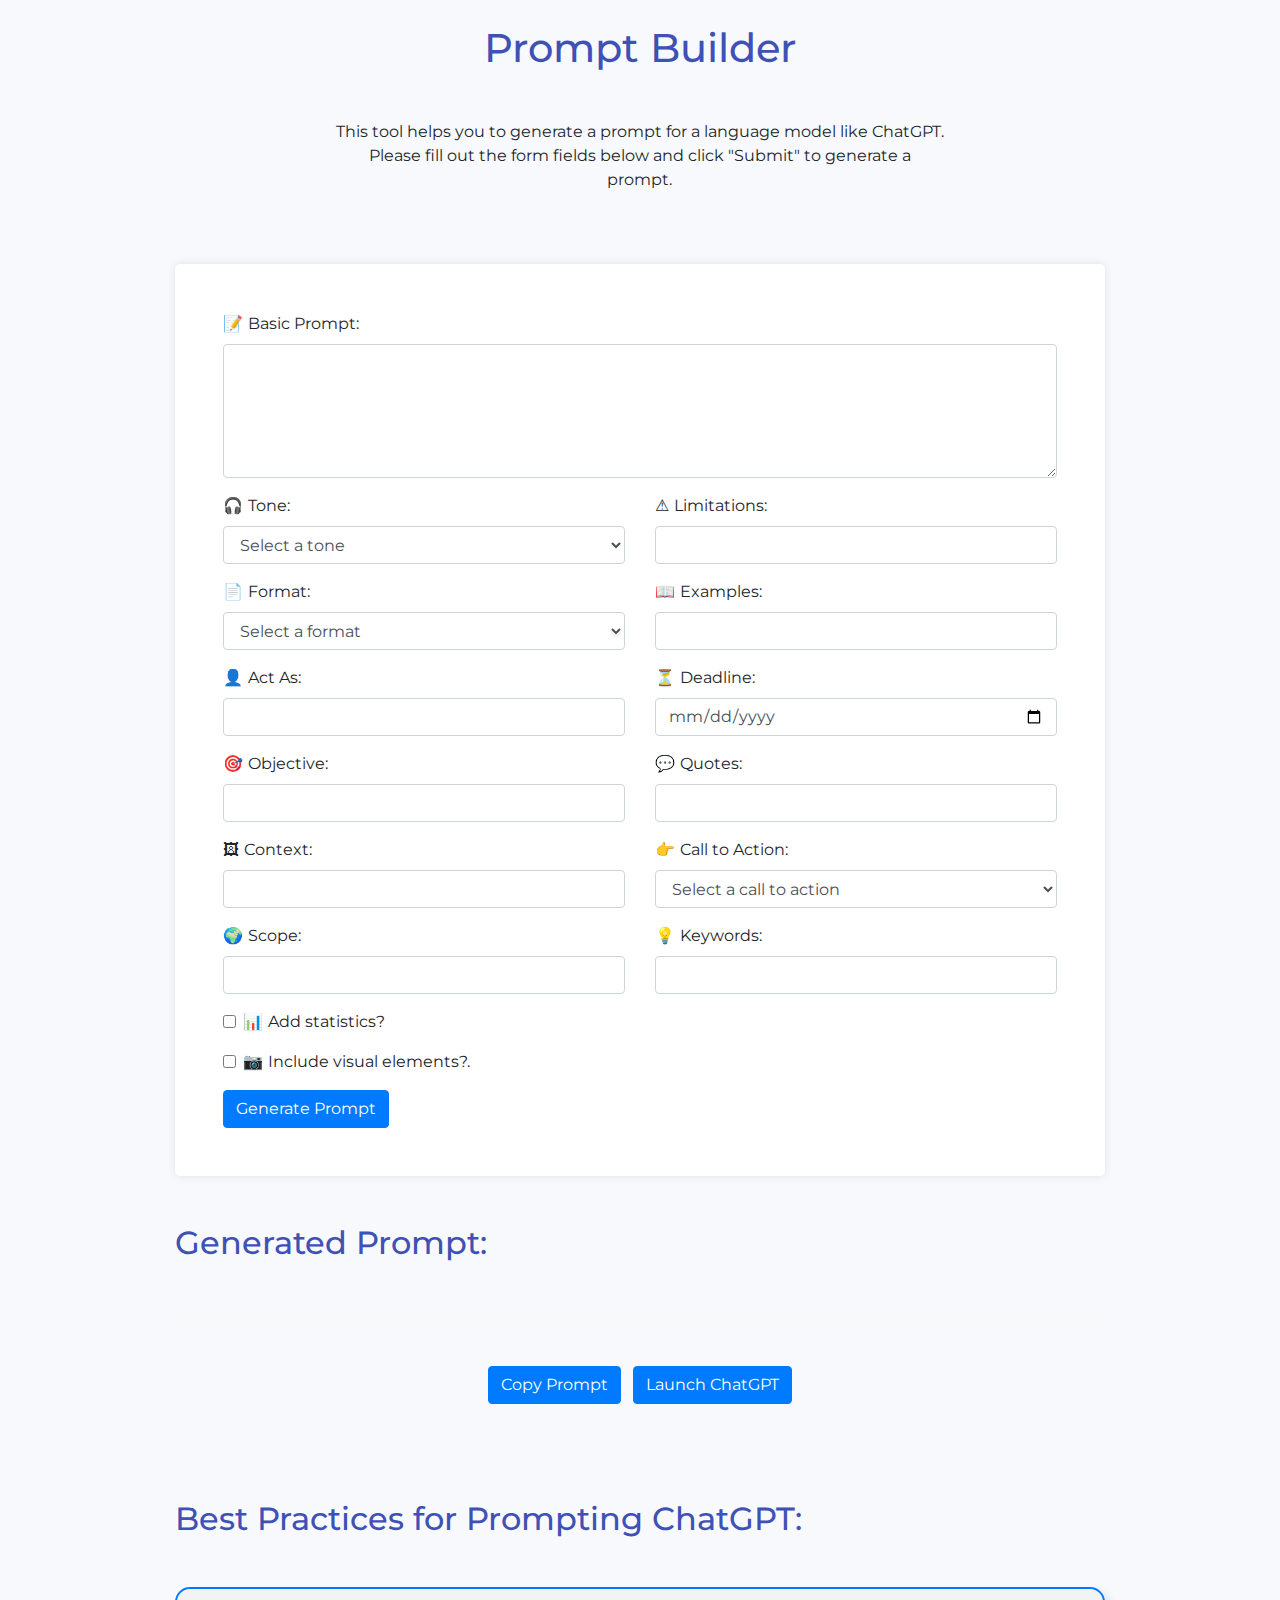
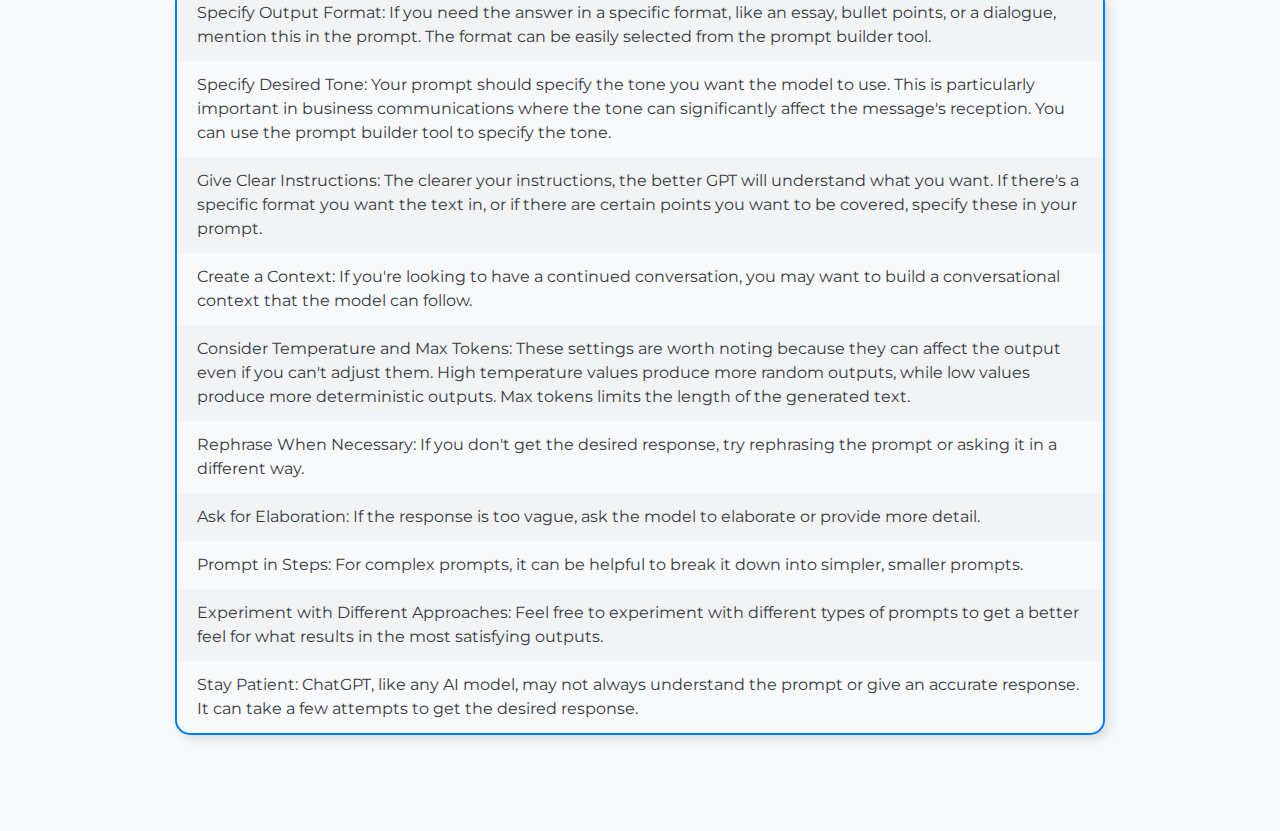
<file: index.html>
<!DOCTYPE html>
<html lang="en">
<!DOCTYPE html>
<html lang="en">
<head>
    <title>Prompt Builder</title>
    <!-- Include Bootstrap CSS -->
    <link href="https://stackpath.bootstrapcdn.com/bootstrap/4.5.0/css/bootstrap.min.css" rel="stylesheet">
    <!-- Include Google Font -->
    <link href="https://fonts.googleapis.com/css2?family=Montserrat&display=swap" rel="stylesheet">
    <!-- Include Custom CSS -->
    <link href="styles.css" rel="stylesheet">
</head>



<body>
    <div class="container">
        <h1 class="text-center my-4">Prompt Builder</h1>
        <div class="row justify-content-center">
            <div class="col-10 col-md-8">
                <p class="text-center my-4">This tool helps you to generate a prompt for a language model like ChatGPT. Please fill out the form fields below and click "Submit" to generate a prompt.</p>
            </div>
        </div>
<div class="form-container mt-5 p-5">
    <form id="promptBuilderForm">
        <div class="row">
            <div class="col-12">
               <div class="form-group">
                <label for="promptTopic">Basic Prompt:</label>
                <textarea class="form-control" id="promptTopic" rows="5"></textarea>
            </div>

            </div>
        </div>
        <div class="row">
            <div class="col-md-6">
                <!-- Form Group 1 -->
               <div class="form-group">
    <label for="tone">Tone:</label>
    <select class="form-control" id="tone">
        <option value="">Select a tone</option>
        <option value="formal">Formal</option>
        <option value="casual">Casual</option>
        <option value="informative">Informative</option>
        <option value="persuasive">Persuasive</option>
        <option value="friendly">Friendly</option>
        <option value="authoritative">Authoritative</option>
        <option value="enthusiastic">Enthusiastic</option>
        <option value="humorous">Humorous</option>
        <option value="serious">Serious</option>
        <option value="professional">Professional</option>
    </select>
</div>
        <div class="form-group">
    <label for="format">Format:</label>
    <select class="form-control" id="format">
        <option value="">Select a format</option>
        <option value="essay">Essay</option>
        <option value="bullet-points">Bullet Points</option>
        <option value="outline">Outline</option>
        <option value="dialogue">Dialogue</option>
        <option value="case-study">Case Study</option>
        <option value="presentation">Presentation</option>
        <option value="report">Report</option>
        <option value="interview">Interview</option>
        <option value="storytelling">Storytelling</option>
        <option value="newsletter">Newsletter</option>
        <option value="infographic">Infographic</option>
        <option value="proposal">Proposal</option>
        <option value="script">Script</option>
        <option value="research-paper">Research Paper</option>
        <option value="guide">Guide</option>
    </select>
</div>
        <div class="form-group">
            <label for="actAs">Act As:</label>
            <input type="text" class="form-control" id="actAs" name="actAs">
        </div>
        <div class="form-group">
            <label for="objective">Objective:</label>
            <input type="text" class="form-control" id="objective" name="objective">
        </div>
        <div class="form-group">
            <label for="context">Context:</label>
            <input type="text" class="form-control" id="context" name="context">
        </div>
        <div class="form-group">
            <label for="scope">Scope:</label>
            <input type="text" class="form-control" id="scope" name="scope">
        </div>
           <div class="form-group form-check">
            <input type="checkbox" class="form-check-input" id="statistics">
            <label class="form-check-label" for="statistics">Add statistics?</label>
        </div>

        <div class="form-group form-check">
            <input type="checkbox" class="form-check-input" id="visualElements">
            <label class="form-check-label" for="visualElements">Include visual elements?.</label>
        </div>
        
                <!-- Rest of the form groups for the first column -->
            </div>
            <div class="col-md-6">
                <!-- Form Group 2 -->
                <div class="form-group">
            <label for="limitations">Limitations:</label>
            <input type="text" class="form-control" id="limitations">
        </div>
        <div class="form-group">
            <label for="examples">Examples:</label>
            <input type="text" class="form-control" id="examples">
        </div>
        <div class="form-group">
            <label for="deadline">Deadline:</label>
            <input type="date" class="form-control" id="deadline">
        </div>
        <div class="form-group">
            <label for="quotes">Quotes:</label>
            <input type="text" class="form-control" id="quotes">
        </div>
        
        <div class="form-group">
    <label for="callToAction">Call to Action:</label>
    <select class="form-control" id="callToAction">
        <option value="">Select a call to action</option>
        <option value="Subscribe now">Subscribe now</option>
        <option value="Get started today">Get started today</option>
        <option value="Learn more">Learn more</option>
        <option value="Sign up for free">Sign up for free</option>
        <option value="Contact us">Contact us</option>
        <option value="Shop now">Shop now</option>
        <option value="Request a quote">Request a quote</option>
        <option value="Join us">Join us</option>
        <option value="Explore now">Explore now</option>
        <option value="Take the quiz">Take the quiz</option>
        <option value="Download now">Download now</option>
        <option value="Get a demo">Get a demo</option>
        <option value="Read more">Read more</option>
        <option value="Donate now">Donate now</option>
    </select>
</div>
        <div class="form-group">
            <label for="keywords">Keywords:</label>
            <input type="text" class="form-control" id="keywords" name="keywords">
        </div>
     

                <!-- Rest of the form groups for the second column -->
            </div>
        </div>

        
        
        <!-- include all other parameters -->
        <!-- ... -->
        <button type="submit" class="btn btn-primary">Generate Prompt</button>
    </form>
</div>


        <h2 class="my-5">Generated Prompt:</h2>
        <p id="generatedPrompt" class="p-3 mb-2 bg-light text-dark"></p>
        <div class="row mt-4">
            <div class="col text-center">
                <button class="btn btn-primary mr-2" id="copyPromptButton" onclick="copyPrompt()">Copy Prompt</button>
                <button class="btn btn-primary" id="launchChatGPTButton" onclick="launchChatGPT()">Launch ChatGPT</button>
            </div>
        </div>
        <div class="row mt-4">
            <div class="col text-center">
                &nbsp;
            </div>
        </div>
</div>

    </div>
    <!-- Include jQuery and Bootstrap JS -->
    <script src="https://code.jquery.com/jquery-3.5.1.slim.min.js"></script>
    <script src="https://stackpath.bootstrapcdn.com/bootstrap/4.5.0/js/bootstrap.min.js"></script>
    <script>
    document.getElementById("promptBuilderForm").addEventListener("submit", function(event){
    event.preventDefault();

    const promptTopic = document.getElementById("promptTopic").value;
    const tone = document.getElementById("tone").value;
    const format = document.getElementById("format").value;
    const actAs = document.getElementById("actAs").value;
    const objective = document.getElementById("objective").value;
    const context = document.getElementById("context").value;
    const scope = document.getElementById("scope").value;
    const keywords = document.getElementById("keywords").value;
    const limitations = document.getElementById("limitations").value;
    const examples = document.getElementById("examples").value;
    const deadline = document.getElementById("deadline").value;
    const quotes = document.getElementById("quotes").value;
    const statistics = document.getElementById("statistics").checked;
    const visualElements = document.getElementById("visualElements").checked;
    const callToAction = document.getElementById("callToAction").value;
    // Include all other parameters
    // ...

    let generatedPrompt = `"${promptTopic}".`;
    if (tone) generatedPrompt += ` The tone should be "${tone}".`;
    if (format) generatedPrompt += ` It should be formatted as "${format}".`;
    if (actAs) generatedPrompt += ` Act as "${actAs}".`;
    if (objective) generatedPrompt += ` The objective is to "${objective}".`;
    if (context) generatedPrompt += ` The context is "${context}".`;
    if (scope) generatedPrompt += ` The scope is "${scope}".`;
    if (keywords) generatedPrompt += ` Include these keywords: "${keywords}".`;
    if (limitations) generatedPrompt += ` Be mindful of these limitations: "${limitations}".`;
    if (examples) generatedPrompt += ` Consider these examples: "${examples}".`;
    if (deadline) generatedPrompt += ` The deadline is: "${deadline}".`;
    if (quotes) generatedPrompt += ` Include these quotes: "${quotes}".`;
    if (statistics) generatedPrompt += ` Include statistics.`;
    if (visualElements) generatedPrompt += ` Include visual elements.`;
    if (callToAction) generatedPrompt += ` Include this call to action: "${callToAction}".`;
    // Include all other parameters in the generated prompt
    // ...

    document.getElementById("generatedPrompt").textContent = generatedPrompt;
});

      
        // The generatedPrompt string can now be passed to the GPT API (on the server-side)
   
    </script>
 <script>
    function copyPrompt() {
        var promptElement = document.getElementById("generatedPrompt");
        var promptText = promptElement.textContent;

        var tempInput = document.createElement("textarea");
        tempInput.value = promptText;
        document.body.appendChild(tempInput);
        tempInput.select();
        document.execCommand("copy");
        document.body.removeChild(tempInput);

        alert("Prompt copied to clipboard!");
    }

    function launchChatGPT() {
        // Replace this with the URL or API endpoint to launch ChatGPT in a new chat
        var chatGPTURL = "https://chat.openai.com/";

        window.open(chatGPTURL, "_blank");
    }
</script>

<!-- Include these lines at the end of your HTML code -->
<div class="container mt-5">
    <h2 class="my-5">Best Practices for Prompting ChatGPT:</h2>
    <ol class="list-group list-group-flush prompt-best-practices">
        <li class="list-group-item">Specify Output Format: If you need the answer in a specific format, like an essay, bullet points, or a dialogue, mention this in the prompt. The format can be easily selected from the prompt builder tool.</li>
        <li class="list-group-item">Specify Desired Tone: Your prompt should specify the tone you want the model to use. This is particularly important in business communications where the tone can significantly affect the message's reception. You can use the prompt builder tool to specify the tone.</li>
        <li class="list-group-item">Give Clear Instructions: The clearer your instructions, the better GPT will understand what you want. If there's a specific format you want the text in, or if there are certain points you want to be covered, specify these in your prompt.</li>
        <li class="list-group-item">Create a Context: If you're looking to have a continued conversation, you may want to build a conversational context that the model can follow.</li>
        <li class="list-group-item">Consider Temperature and Max Tokens: These settings are worth noting because they can affect the output even if you can't adjust them. High temperature values produce more random outputs, while low values produce more deterministic outputs. Max tokens limits the length of the generated text.</li>
        <li class="list-group-item">Rephrase When Necessary: If you don't get the desired response, try rephrasing the prompt or asking it in a different way.</li>
        <li class="list-group-item">Ask for Elaboration: If the response is too vague, ask the model to elaborate or provide more detail.</li>
        <li class="list-group-item">Prompt in Steps: For complex prompts, it can be helpful to break it down into simpler, smaller prompts.</li>
        <li class="list-group-item">Experiment with Different Approaches: Feel free to experiment with different types of prompts to get a better feel for what results in the most satisfying outputs.</li>
        <li class="list-group-item">Stay Patient: ChatGPT, like any AI model, may not always understand the prompt or give an accurate response. It can take a few attempts to get the desired response.</li>
    </ol>
</div>




</body>
</html>
</file>
<file: styles.css>
body, input, button {
    font-family: 'Montserrat', cursive;
}

body {
    background: #f7f9fc;
}

.container {
    max-width: 960px;
    margin: auto;
}

.my-4 {
    max-width: 750px;
    margin: auto;
    text-align: left
}

.form-container, .prompt-container {
    background-color: #fff;
    border-radius: 5px;
    padding: 20px;
    box-shadow: 0px 0px 10px 0px rgba(0,0,0,0.1);
    margin-bottom: 2rem;
}

h1, h2 {
    color: #3f51b5;
    text-align: left;
}

#generatedPrompt {
    background-color: #e3f2fd;
    font-size: 1.2rem;
    padding: 1rem;
}

/* Custom styles for accordion */
.accordion-button {
    background-color: #fff;
    color: #212529;
    font-size: 1rem;
    text-align: left;
    border: none;
    width: 100%;
    text-align: left;
    padding: 1rem;
}

.accordion-button:hover {
    background-color: #e9ecef;
}

.accordion-button:not(.collapsed) {
    color: #3f51b5;
    background-color: #FAFCFB;
}

.accordion-body {
    background-color: #FAFCFB;
    border-bottom: 1px solid #dee2e6;
    padding: 1rem;
}
    
.popular-prompts {
    margin-bottom: 100px;
}

.card-header {
    background-color: #FAFCFB;
}

/* Your existing CSS here... */

/* Emoji for Basic Prompt */
label[for='promptTopic']::before {
    content: "\1F4DD"; /* Notebook emoji */
    margin-right: 5px;
}

/* Emoji for Tone */
label[for='tone']::before {
    content: "\1F3A7"; /* Headphone emoji */
    margin-right: 5px;
}

/* Emoji for Format */
label[for='format']::before {
    content: "\1F4C4"; /* Page facing up emoji */
    margin-right: 5px;
}

/* Emoji for Act As */
label[for='actAs']::before {
    content: "\1F464"; /* Bust in silhouette emoji */
    margin-right: 5px;
}

/* Emoji for Objective */
label[for='objective']::before {
    content: "\1F3AF"; /* Direct hit emoji */
    margin-right: 5px;
}

/* Emoji for Context */
label[for='context']::before {
    content: "\1F5BC"; /* Framed picture emoji */
    margin-right: 5px;
}

/* Emoji for Scope */
label[for='scope']::before {
    content: "\1F30D"; /* Earth globe emoji */
    margin-right: 5px;
}

/* Emoji for Statistics */
label[for='statistics']::before {
    content: "\1F4CA"; /* Bar chart emoji */
    margin-right: 5px;
}

/* Emoji for Visual Elements */
label[for='visualElements']::before {
    content: "\1F4F7"; /* Camera emoji */
    margin-right: 5px;
}

/* Emoji for Limitations */
label[for='limitations']::before {
    content: "\26A0"; /* Warning emoji */
    margin-right: 5px;
}

/* Emoji for Examples */
label[for='examples']::before {
    content: "\1F4D6"; /* Open book emoji */
    margin-right: 5px;
}

/* Emoji for Deadline */
label[for='deadline']::before {
    content: "\23F3"; /* Hourglass emoji */
    margin-right: 5px;
}

/* Emoji for Quotes */
label[for='quotes']::before {
    content: "\1F4AC"; /* Speech balloon emoji */
    margin-right: 5px;
}

/* Emoji for Call to Action */
label[for='callToAction']::before {
    content: "\1F449"; /* Pointing right emoji */
    margin-right: 5px;
}

/* Emoji for Keywords */
label[for='keywords']::before {
    content: "\1F4A1"; /* Light bulb emoji */
    margin-right: 5px;
}
/* Add to your CSS file */

.prompt-best-practices {
    border: 2px solid #007BFF;
    border-radius: 15px;
    box-shadow: 5px 5px 10px rgba(0,0,0,0.1);
    margin-bottom: 6rem;
}

.prompt-best-practices .list-group-item {
    border: none;
    background-color: #F8F9FA;
    color: #343A40;
    font-size: 16px;
}

.prompt-best-practices .list-group-item:nth-child(odd) {
    background-color: #F1F3F5;
}

.prompt-best-practices .list-group-item:first-child {
    border-top-left-radius: 15px;
    border-top-right-radius: 15px;
}

.prompt-best-practices .list-group-item:last-child {
    border-bottom-left-radius: 15px;
    border-bottom-right-radius: 15px;
}
</file>
